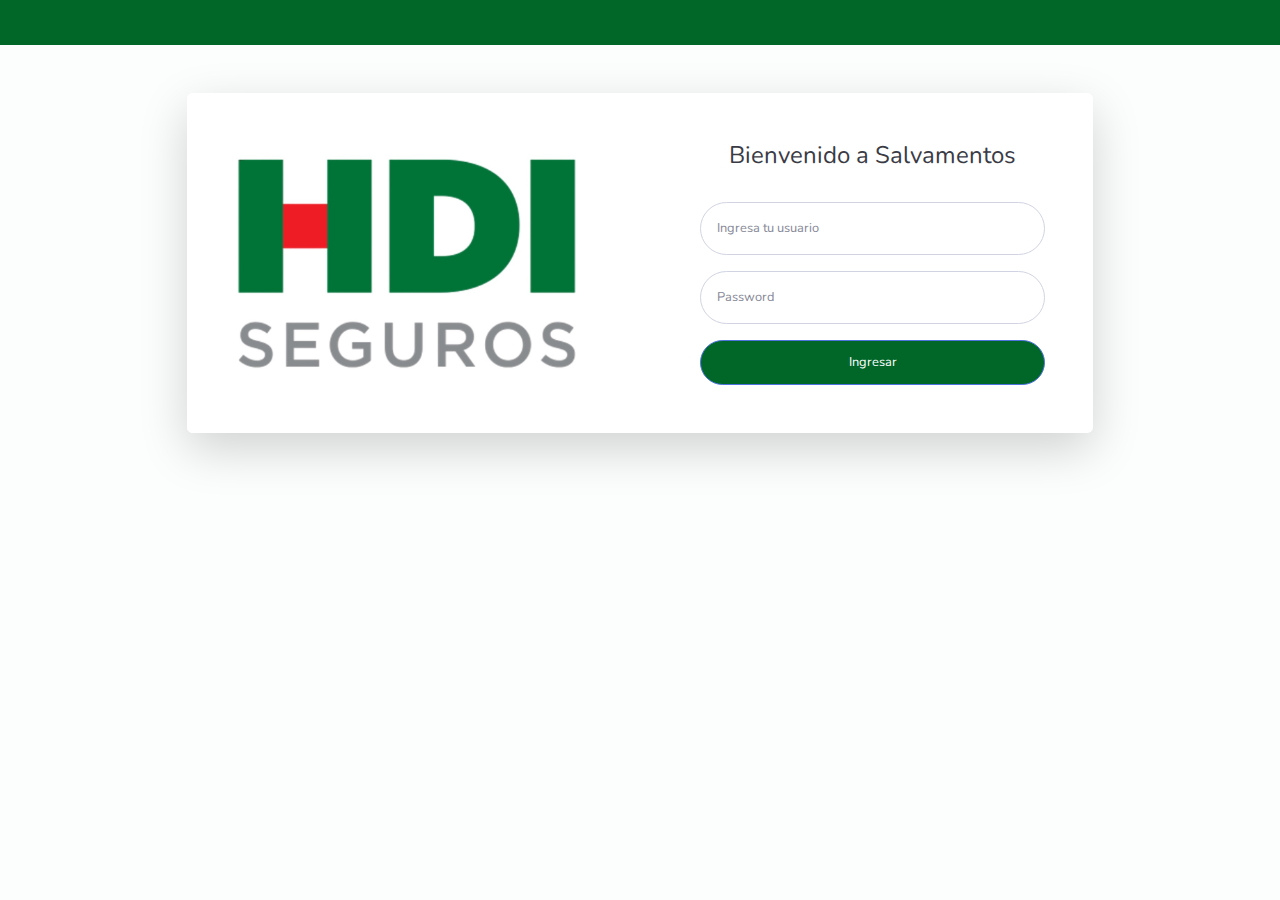
<file: login.html>
<!DOCTYPE html>
<html lang="en">

<head>
    <meta charset="utf-8">
    <meta name="viewport" content="width=device-width, initial-scale=1.0, shrink-to-fit=no">
    <title>Login-Salvamentos</title>
    <link rel="stylesheet" href="assets/bootstrap/css/bootstrap.min.css">
    <link rel="stylesheet"
        href="https://fonts.googleapis.com/css?family=Nunito:200,200i,300,300i,400,400i,600,600i,700,700i,800,800i,900,900i&amp;display=swap">
    <link rel="stylesheet" href="assets/fonts/fontawesome-all.min.css">
    <div style="background-color: rgb(0, 103, 41); padding: 20px 70px 25px 75px;"></div>

</head>

<body class="bg-gradient-primary">
    <div class="container">
        <div class="row justify-content-center">
            <div class="col-md-9 col-lg-12 col-xl-10">
                <div class="card shadow-lg o-hidden border-0 my-5">
                    <div class="card-body p-0">
                        <div class="row">
                            <div class="col-lg-6 d-none d-lg-flex">
                                <div class="flex-grow-1 bg-login-image"
                                    style="background-image: url(&quot;assets/img/dogs/Logo-HDI-good2.jpg&quot;);">
                                </div>
                            </div>
                            <div class="col-lg-6">
                                <div class="p-5">
                                    <div class="text-center">
                                        <h4 class="text-dark mb-9">Bienvenido a Salvamentos</h4>
                                    </div><br>
                                    <form class="user">
                                        <div class="mb-3"><input class="form-control form-control-user" type="email"
                                                id="exampleInputEmail" aria-describedby="emailHelp"
                                                placeholder="Ingresa tu usuario" name="email"></div>
                                        <div class="mb-3"><input class="form-control form-control-user" type="password"
                                                id="exampleInputPassword" placeholder="Password" name="Contraseña">
                                        </div>
                                        <div class="mb-3">
                                        </div><button class="btn btn-primary d-block btn-user w-100"
                                            type="submit">Ingresar</button>
                                    </form>
                                </div>
                            </div>
                        </div>
                    </div>
                </div>
            </div>
        </div>
    </div>
    <script src="assets/bootstrap/js/bootstrap.min.js"></script>
    <script src="assets/js/bs-init.js"></script>
    <script src="assets/js/theme.js"></script>
</body>

</html>
</file>
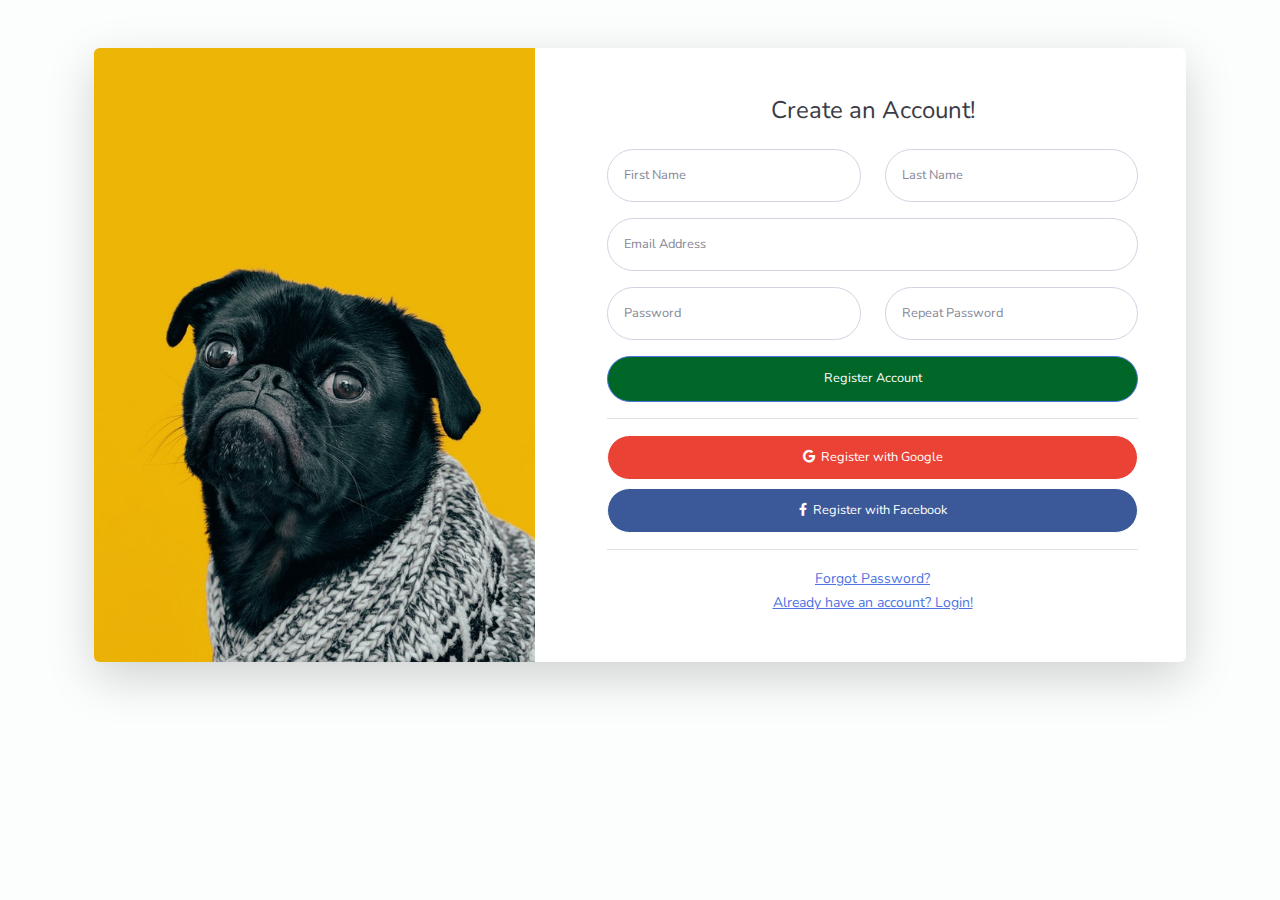
<file: register.html>
<!DOCTYPE html>
<html lang="en">

<head>
    <meta charset="utf-8">
    <meta name="viewport" content="width=device-width, initial-scale=1.0, shrink-to-fit=no">
    <title>Register - Brand</title>
    <link rel="stylesheet" href="assets/bootstrap/css/bootstrap.min.css">
    <link rel="stylesheet" href="https://fonts.googleapis.com/css?family=Nunito:200,200i,300,300i,400,400i,600,600i,700,700i,800,800i,900,900i&amp;display=swap">
    <link rel="stylesheet" href="assets/fonts/fontawesome-all.min.css">
</head>

<body class="bg-gradient-primary">
    <div class="container">
        <div class="card shadow-lg o-hidden border-0 my-5">
            <div class="card-body p-0">
                <div class="row">
                    <div class="col-lg-5 d-none d-lg-flex">
                        <div class="flex-grow-1 bg-register-image" style="background-image: url(&quot;assets/img/dogs/image2.jpeg&quot;);"></div>
                    </div>
                    <div class="col-lg-7">
                        <div class="p-5">
                            <div class="text-center">
                                <h4 class="text-dark mb-4">Create an Account!</h4>
                            </div>
                            <form class="user">
                                <div class="row mb-3">
                                    <div class="col-sm-6 mb-3 mb-sm-0"><input class="form-control form-control-user" type="text" id="exampleFirstName" placeholder="First Name" name="first_name"></div>
                                    <div class="col-sm-6"><input class="form-control form-control-user" type="text" id="exampleLastName" placeholder="Last Name" name="last_name"></div>
                                </div>
                                <div class="mb-3"><input class="form-control form-control-user" type="email" id="exampleInputEmail" aria-describedby="emailHelp" placeholder="Email Address" name="email"></div>
                                <div class="row mb-3">
                                    <div class="col-sm-6 mb-3 mb-sm-0"><input class="form-control form-control-user" type="password" id="examplePasswordInput" placeholder="Password" name="password"></div>
                                    <div class="col-sm-6"><input class="form-control form-control-user" type="password" id="exampleRepeatPasswordInput" placeholder="Repeat Password" name="password_repeat"></div>
                                </div><button class="btn btn-primary d-block btn-user w-100" type="submit">Register Account</button>
                                <hr><a class="btn btn-primary d-block btn-google btn-user w-100 mb-2" role="button"><i class="fab fa-google"></i>&nbsp; Register with Google</a><a class="btn btn-primary d-block btn-facebook btn-user w-100" role="button"><i class="fab fa-facebook-f"></i>&nbsp; Register with Facebook</a>
                                <hr>
                            </form>
                            <div class="text-center"><a class="small" href="forgot-password.html">Forgot Password?</a></div>
                            <div class="text-center"><a class="small" href="login.html">Already have an account? Login!</a></div>
                        </div>
                    </div>
                </div>
            </div>
        </div>
    </div>
    <script src="assets/bootstrap/js/bootstrap.min.js"></script>
    <script src="assets/js/bs-init.js"></script>
    <script src="assets/js/theme.js"></script>
</body>

</html>
</file>
